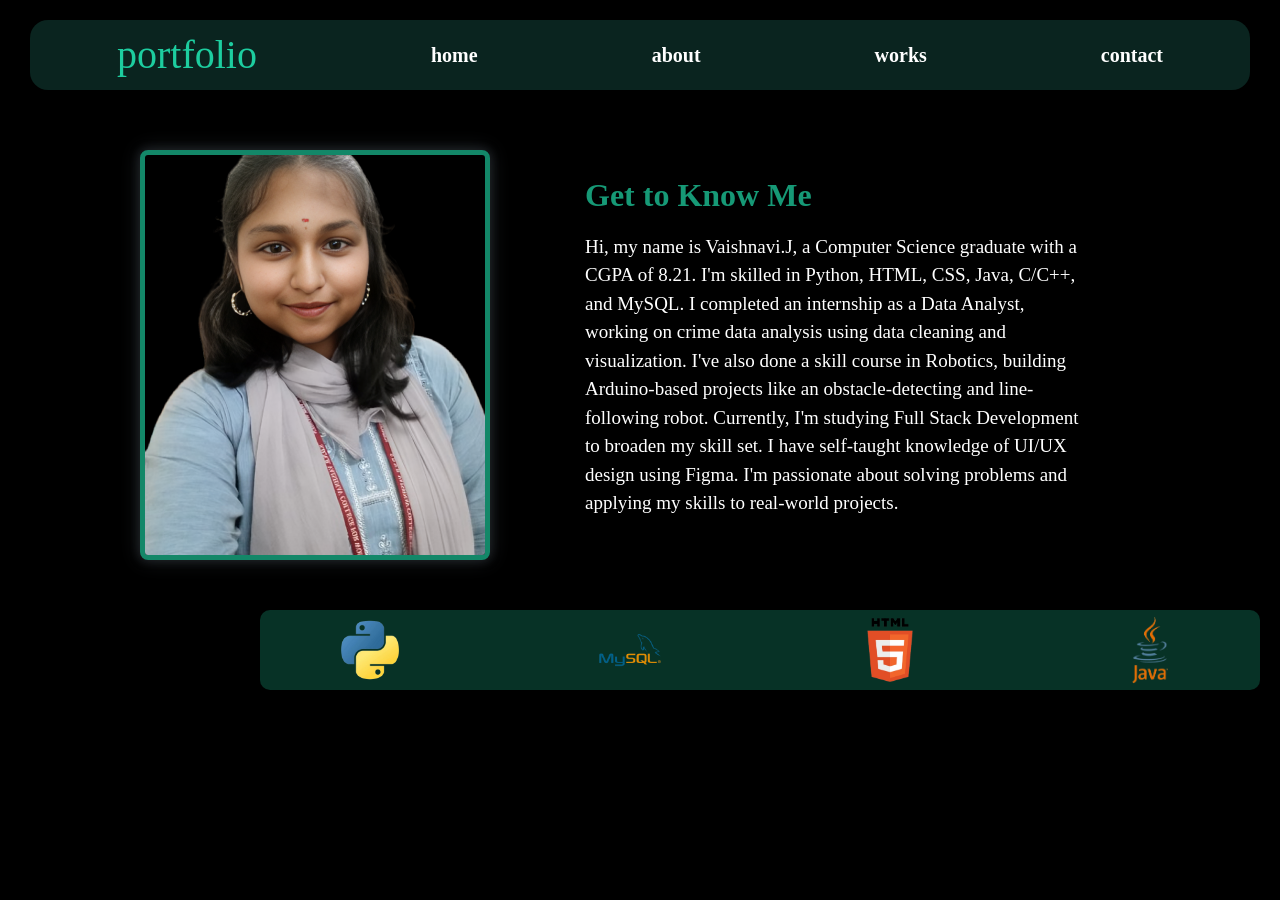
<file: about.html>
<!DOCTYPE html>
<html lang="en">
<head>
    <meta charset="UTF-8">
    <meta name="viewport" content="width=device-width, initial-scale=1.0">
    <title>My Portfolio</title>
    <link rel="stylesheet" href="./style.css"/>
    <link href="https://cdn.jsdelivr.net/npm/bootstrap@5.3.8/dist/css/bootstrap.min.css" rel="stylesheet" integrity="sha384-sRIl4kxILFvY47J16cr9ZwB07vP4J8+LH7qKQnuqkuIAvNWLzeN8tE5YBujZqJLB" crossorigin="anonymous">
    <script src="https://cdn.jsdelivr.net/npm/bootstrap@5.3.8/dist/js/bootstrap.bundle.min.js" integrity="sha384-FKyoEForCGlyvwx9Hj09JcYn3nv7wiPVlz7YYwJrWVcXK/BmnVDxM+D2scQbITxI" crossorigin="anonymous"></script>
</head>
<body>
<div class="body1">
   <div class="outer">
     <div class="home-head mT-5px width=80% ">
     <div class="headfont"><h1>portfolio</h1></div>
     <div class="home hower"> <a class="nav-link" href="./index.html">home</a></div>
     <div class="about hower"><a class="nav-link" href="./about.html">about</a></div>
     <div class="works hower"><a class="nav-link" href="./works.html">works</a></div>
     <div class="contact hower"><a class="nav-link" href="./contact.html">contact</a></div>   
    </div>
   <div class="flexing">
    <div class="aboutbody">
      <div class="myimage">
            <img src="./me.png" alt="mypotrit"/></div>
          <div class="intro">
              <h2 class="head">Get to Know Me</h2>
             <p>Hi, my name is Vaishnavi.J, a Computer Science graduate with a CGPA of 8.21. I'm skilled in Python, HTML, CSS, Java, C/C++, and MySQL. 
              I completed an internship as a Data Analyst, working on crime data analysis using data cleaning and visualization. 
              I've also done a skill course in Robotics, building Arduino-based projects like an obstacle-detecting and line-following robot. Currently, I'm studying Full Stack Development to broaden my skill set.
              I have self-taught knowledge of UI/UX design using Figma. I'm passionate about solving problems and applying my skills to real-world projects.
              </p>
            </div>
        </div>
    </div>
    </div> 
<div class="skill">
  <div class="image-row">
  
     <img src="./Python.jpg-removebg-preview.png" alt="">
     <img src="./mySQL-removebg-preview.png" alt="">
     <img src="./HTML-removebg-preview.png" alt="">
     <img src="./java-removebg-preview.png" alt="">
     
  </div>
  </div>
</div>   
</body>
</html>
</file>
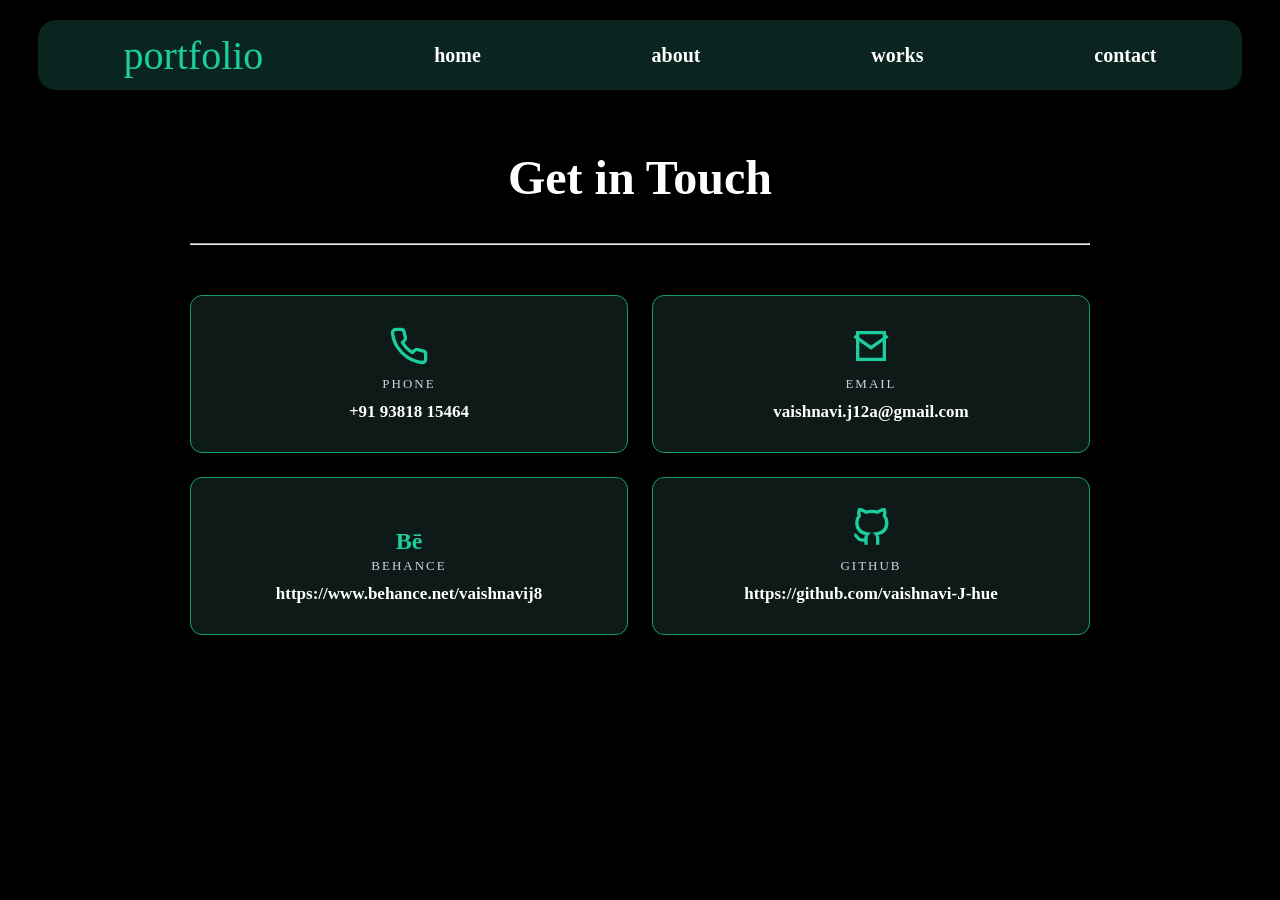
<file: contact.html>
<!DOCTYPE html>
<html lang="en">
<head>
    <meta charset="UTF-8">
    <meta name="viewport" content="width=device-width, initial-scale=1.0">
    <title>Document</title>
    <link rel="stylesheet" href="./style.css"/>
</head>
<body>
<div class="outer2">
<div class="outer">
    <div class="home-head">
      <div class="headfont"><h>portfolio</h></div>
      <div class="home hower"><a class="nav-link" href="./index.html">home</a></div>
      <div class="about hower"><a class="nav-link" href="./about.html">about</a></div>
      <div class="works hower"><a class="nav-link" href="./works.html">works</a></div>
      <div class="contact hower"><a class="nav-link" href="./contact.html">contact</a></div>
    </div>

     <div class="contact-page">


      <h2 class="contact-heading">Get in Touch</h2>|
      <hr/>

      
      <div class="contact-grid">

        <a class="contact-card" href="tel:+919381815464">

          <div class="contact-icon">

            <svg viewBox="0 0 24 24" fill="none" stroke="currentColor" stroke-width="2">

              <path d="M22 16.92v3a2 2 0 0 1-2.18 2 19.79 19.79 0 0 1-8.63-3.07 19.5 19.5 0 0 1-6-6 19.79 19.79 0 0 1-3.07-8.67A2 2 0 0 1 4.11 2h3a2 2 0 0 1 2 1.72c.127.96.361 1.903.7 2.81a2 2 0 0 1-.45 2.11L8.09 9.91a16 16 0 0 0 6 6l1.27-1.27a2 2 0 0 1 2.11-.45c.907.339 1.85.573 2.81.7A2 2 0 0 1 22 16.92z"/>

            </svg>

          </div>

          <p class="contact-label">Phone</p>

          <p class="contact-value">+91 93818 15464</p>

        </a>

        <a class="contact-card" href="mailto:vaishnavi.j12a@gmail.com">

          <div class="contact-icon">

            <svg viewBox="0 0 24 24" fill="none" stroke="currentColor" stroke-width="2">

              <path d="M4 4h16v16H4z"/>

              <path d="M22 6l-10 7L2 6"/>

            </svg>

          </div>

          <p class="contact-label">Email</p>

          <p class="contact-value">vaishnavi.j12a@gmail.com</p>

        </a>

        <a class="contact-card" href="https://www.behance.net/vaishnavij8/projects" target="_blank" rel="noopener noreferrer">
  <div class="contact-icon behance-icon">
    <span class="be-mark"><h2>Bē</h2></span>
  </div>
  <p class="contact-label">Behance</p>
  <p class="contact-value">https://www.behance.net/vaishnavij8</p>
</a>

        <a class="contact-card" href="https://github.com/vaishnavi-J-hue" target="_blank" rel="noopener noreferrer">

          <div class="contact-icon">

            <svg viewBox="0 0 24 24" fill="none" stroke="currentColor" stroke-width="2">

              <path d="M9 19c-5 1.5-5-2.5-7-3m14 6v-3.87a3.37 3.37 0 0 0-.94-2.61c3.14-.35 6.44-1.54 6.44-7A5.44 5.44 0 0 0 20 4.77 5.07 5.07 0 0 0 19.91 1S18.73.65 16 2.48a13.38 13.38 0 0 0-7 0C6.27.65 5.09 1 5.09 1A5.07 5.07 0 0 0 5 4.77a5.44 5.44 0 0 0-1.5 3.78c0 5.42 3.3 6.61 6.44 7A3.37 3.37 0 0 0 9 18.13V22"/>

            </svg>

          </div>

          <p class="contact-label">GitHub</p>

          <p class="contact-value">https://github.com/vaishnavi-J-hue</p>

        </a>

      </div>

    </div>

  </div>
</div>
    </body>
</html>
</file>
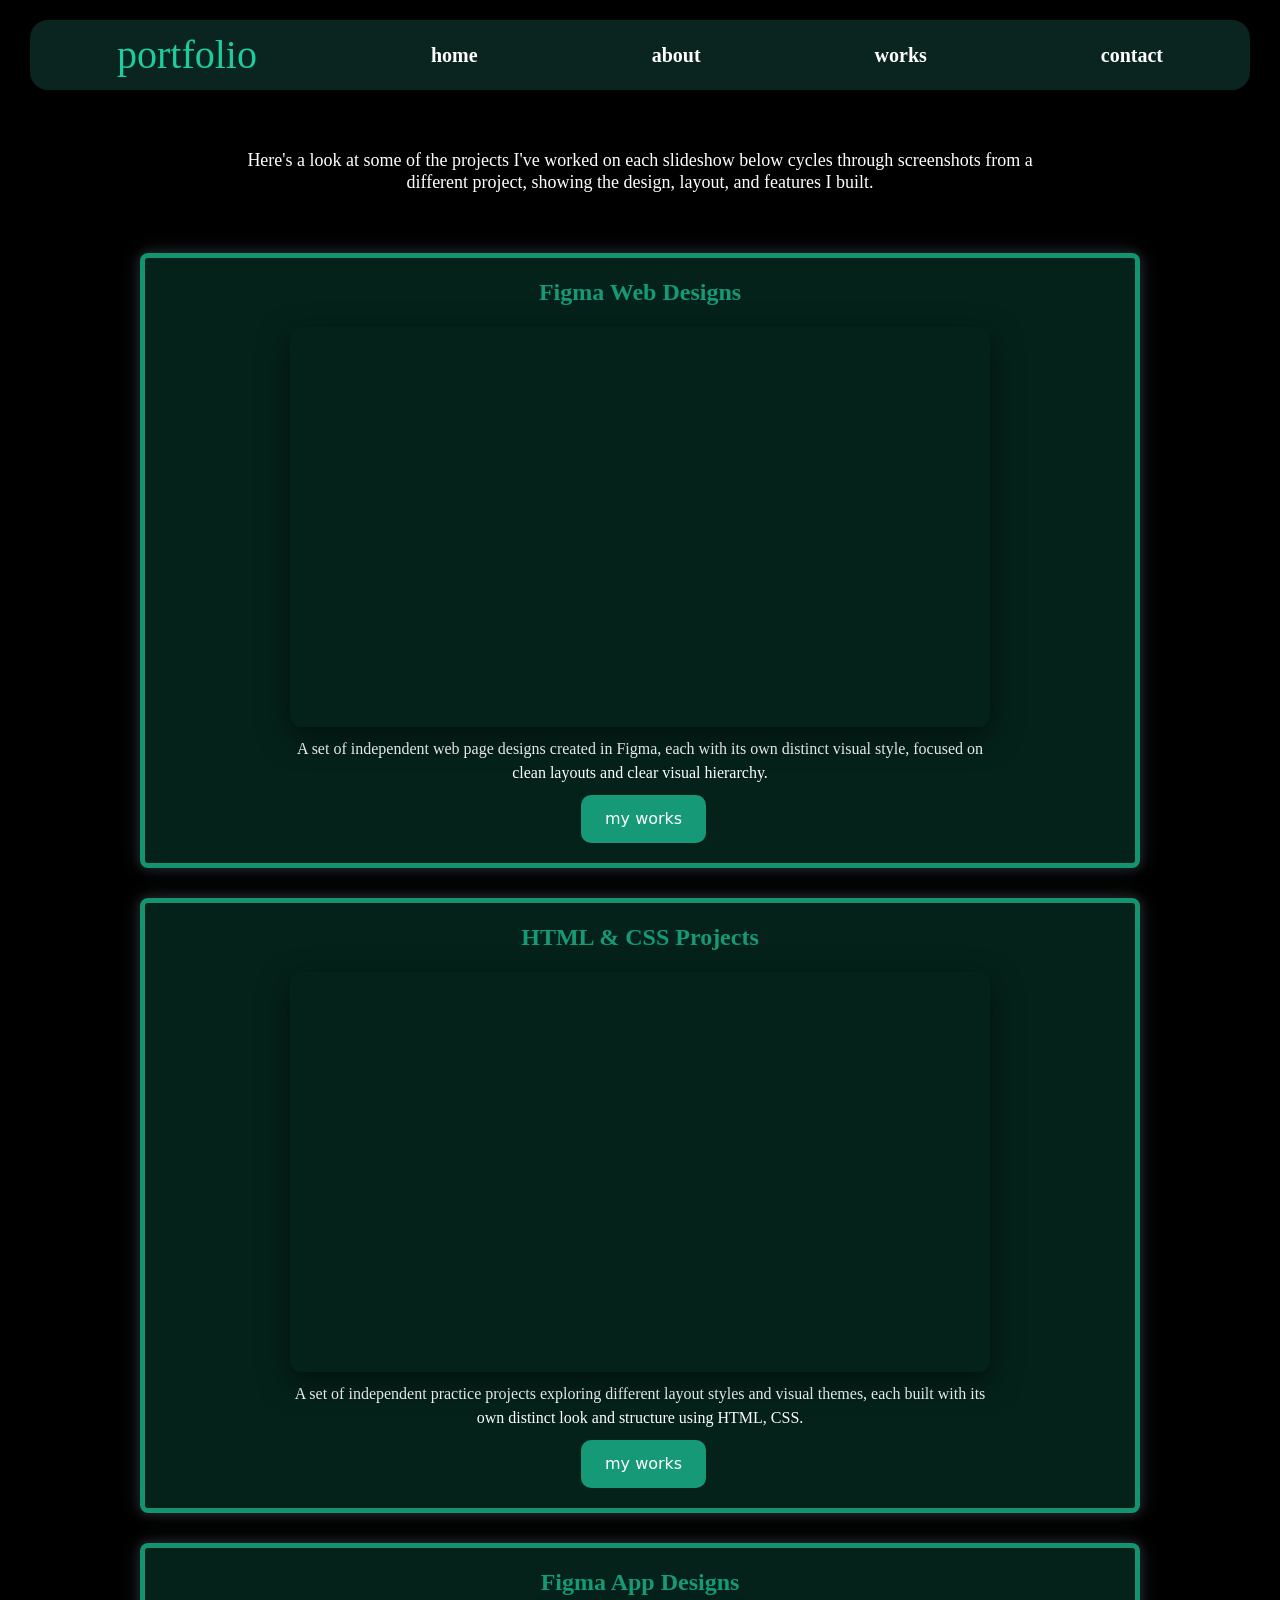
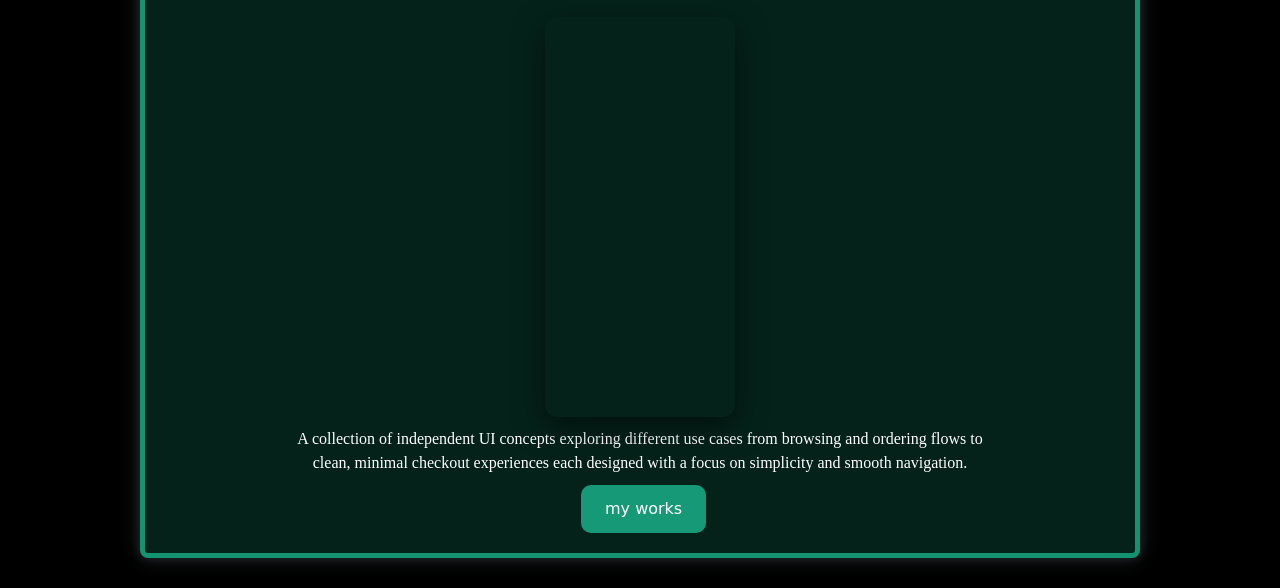
<file: works.html>
<!DOCTYPE html>
<html lang="en">
<head>
    <meta charset="UTF-8">
    <meta name="viewport" content="width=device-width, initial-scale=1.0">
    <title>Document</title>
    <link rel="stylesheet" href="./style.css"/>
    <link href="https://cdn.jsdelivr.net/npm/bootstrap@5.3.8/dist/css/bootstrap.min.css" rel="stylesheet" integrity="sha384-sRIl4kxILFvY47J16cr9ZwB07vP4J8+LH7qKQnuqkuIAvNWLzeN8tE5YBujZqJLB" crossorigin="anonymous">
    <script src="https://cdn.jsdelivr.net/npm/bootstrap@5.3.8/dist/js/bootstrap.bundle.min.js" integrity="sha384-FKyoEForCGlyvwx9Hj09JcYn3nv7wiPVlz7YYwJrWVcXK/BmnVDxM+D2scQbITxI" crossorigin="anonymous"></script>
</head>
</head>
<body>
<div class="outer1">
  <div class="outer">
    <div class="home-head">
      <div class="headfont"><h1>portfolio</h1></div>
      <div class="home hower"><a class="nav-link" href="./index.html">home</a></div>
      <div class="about hower"><a class="nav-link" href="./about.html">about</a></div>
      <div class="works hower"><a class="nav-link" href="./works.html">works</a></div>
      <div class="contact hower"><a class="nav-link" href="./contact.html">contact</a></div>
    </div>

    <div class="works-page">
      <h2 class="works-intro">
        Here's a look at some of the projects I've worked on each slideshow below cycles through
        screenshots from a different project, showing the design, layout, and features I built.
      </h2>
     
      <div class="section">
      <h2 class="work-title">Figma Web Designs</h2>
      <div class="slideshow d-flex">
        <img src="./crypto-design.png" alt="Slide 1">
        <img src="./fruit-juice.png" alt="Slide 2">
        <img src="./working-portfolio.png" alt="Slide 3">
      </div>
      <p class="work-desc">
        A set of independent web page designs created in Figma, each with its own distinct visual style, 
        focused on clean layouts and clear visual hierarchy.
      </p>
      <a href="https://github.com/vaishnavi-J-hue">
        <button class="wrkbtn">my works</button>
      </a>
     </div>
      
      <div class="section">
      <h2 class="work-title">HTML & CSS Projects</h2>
      <div class="slideshow d-flex">
        <img src="./css-bootstrap.png" alt="Slide 1">
        <img src="./css-bootstrap2.png" alt="Slide 2">
        <img src="./birthday.png" alt="Slide 3">
      </div>
      <p class="work-desc">
        A set of independent practice projects exploring different layout styles and visual themes, 
         each built with its own distinct look and structure using HTML, CSS.
      </p>
      <a href="https://www.behance.net/gallery/244183291/Figma-Web-Design">
        <button class="wrkbtn">my works</button>
      </a>
    
    </div>
         
      <div class="section">
      <h2 class="work-title">Figma App Designs</h2>
      <div class="slideshow d-flex1">
        <img src="./food1.png" alt="Slide 1">
        <img src="./food2.png" alt="Slide 2">
        <img src="./pay2.png" alt="Slide 3">
      </div>
      <p class="work-desc">
         A collection of independent UI concepts exploring different use cases from browsing and ordering flows 
         to clean, minimal checkout experiences each designed with a focus on simplicity and smooth navigation.
      </p>
      <a href="https://www.behance.net/gallery/244181711/Mobile-App-Design">
        <button class="wrkbtn">my works</button>
      </a>
    </div>
    </div>
  </div>
</div>
</body>

</html>
</file>
<file: style.css>
body {
  background-color: black !important;
}

/* ================= GLOBAL ================= */

* {
  box-sizing: border-box;
}

.outer {
  width: 100%;
  max-width: 1300px;
  margin: 0 auto;
   margin-top: 20px;
   margin-left: auto;
   margin-right:auto;
}

/* ================= HOME ================= */


.home-head {
  width: auto;
  height: 70px;
  background-color: #1d675959;
  margin-top: 0;
  margin-bottom: 60px;
  margin-right: 30px;
  margin-left: 30px;
  border-radius: 10px;
  display: flex;
  align-items: center;
  justify-content: space-around;
 
  border-radius: 2dvh;
}

.home-head div {
  margin: auto;
}

.home-head > .headfont {
  font-family: Georgia, serif;
  font-size: 40px;
  color: #1DCD9F;
}

.home-head > .headfont h1 {
  margin: 0;
}

.hower {
  color: #cbd5e1;
  transition: color 0.3s ease;
}

.hower:hover {
  color: #3b82f6;
}

.home-head > .home,
.home-head > .about,
.home-head > .works,
.home-head > .contact {
  font-family: 'Times New Roman', serif;
  font-weight: bold;
  font-size: 20px;
  color: white;
}

.home-head a {
  text-decoration: none;
  color: inherit;
}

.home-content {
  display: grid;
  gap: 30px;
  grid-template-columns: 1fr 1fr;
  align-items: center;
  justify-content: center;
  margin: 30px auto;
  width: 90%;
  max-width: 1100px;
  
}

.home-content > .gif {
  grid-column-start: 2;
  display: flex;
  align-items: center;
  justify-content: center;
  margin: auto;
}

.home-content > .welcome {
  grid-column-start: 1;
  grid-row-start: 1;
  margin: auto;
}

.welcome > h1 {
  color: #169976;
  font-family: Georgia, serif;
  font-size: 60px;
  font-weight: bolder;
}

.welcome > h2 {
  color: white;
  font-family: Georgia, serif;
  font-weight: normal;
}

.welcome > p {
  color: white;
  font-family: Georgia, serif;
  font-weight: normal;
}

.hover-btn {
  margin-top: 25px;
  padding: 12px 24px;
  font-size: 1rem;
  background-color: #169976;
  color: white;
  border: none;
  border-radius: 10px;
  cursor: pointer;
  transition: background-color 0.3s ease, transform 0.2s ease;
}

.hover-btn:hover {
  background-color: #1DCD9F;
}

/* ================= ABOUT ================= */
.body1>.outer{

   margin-top: 20px;

}
.aboutbody {
  display: grid;
  gap: 40px;
  grid-template-columns: 350px 1fr;
  align-items: center;
  justify-content: center;
  margin: 30px auto;
  width: 90%;
  max-width: 1000px;
  height: auto;
}

.aboutbody > .myimage {
  grid-column-start: 1;
  height: 410px;
  width: 350px;
  border: 5px solid #1dcd9ea8;
  box-shadow: 0 0 10px, 0 0 20px;
  border-radius: 8px;
  position: relative;
  margin: auto;
  overflow: hidden;
}

.myimage > img {
  position: absolute;
  top: 0;
  left: 0;
  width: 100%;
  height: 100%;
  object-fit: cover;
}

.intro {
  width: 100%;
  max-width: 500px;
  height: auto;
  margin: auto;
}

.intro > p {
  padding-top: 10px;
  color: white;
  font-family: 'Times New Roman', serif;
  font-size: 19px;
}

.intro > h2 {
  color: #169976;
  margin-top: 0;
  font-family: 'Times New Roman', serif;
  font-weight: bold;
}

.image-row {
   display:relative;
  display: grid;
  grid-template-columns:  1fr 1fr 1fr 1fr;
  gap: 40px;
  justify-content: center;
  align-items: center;
  width: 1000px;
  height: auto;
  background-color: #16997653;
  margin: auto;
  margin-top: 20px;
  margin-bottom: 20px;
  border-radius: 10px;
  margin-left:10px;
}
.skill h1{
   color: white;
    font-family: Georgia, serif;
   font-weight: normal;
   margin: auto;

  
}
.skill{
   display: grid;
   grid-template-columns: 4fr;
   justify-content: center;
   align-items: center;
   margin: auto;
   margin-left: 250px;
  
   
}

.image-row img {
  width: 80px;
  height: 80px;
  object-fit: cover;
  border-radius: 8px;
  margin:auto;
}

/* ================= WORKS ================= */
.outer1>.outer{
   margin-top: 20px;
}
.works-page {
  display: flex;
  flex-direction: column;
  align-items: center;
  gap: 30px;
  width: 90%;
  max-width: 900px;
  margin: 30px auto;
  
}

.works-intro {
  color: white;
  font-family: 'Times New Roman', serif;
  font-size: 18px;
  text-align: center;
  max-width: 800px;
  margin: 0 auto;
  margin-bottom: 30px;
}

.slideshow {
  position: relative;
  width: 700px;
  max-width: 90vw;
  height: 400px;
  overflow: hidden;
  border-radius: 12px;
  box-shadow: 0 10px 30px rgba(0, 0, 0, 0.5);
  margin: 0 auto;
 
}

.slideshow img {
  position: absolute;
  top: 0;
  left: 0;
  width: 100%;
  height: 100%;
  object-fit: contain;
  background: #000;
  opacity: 0;
  animation: fade 12s infinite;
  
}

.slideshow img:nth-child(1) { animation-delay: 0s; }
.slideshow img:nth-child(2) { animation-delay: 4s; }
.slideshow img:nth-child(3) { animation-delay: 8s; }

@keyframes fade {
  0%   { opacity: 0; }
  5%   { opacity: 1; }
  28%  { opacity: 1; }
  33%  { opacity: 0; }
  100% { opacity: 0; }
}
.work-title {
  color: #169976;
  font-family: 'Times New Roman', serif;
  font-size: 24px;
  font-weight: bold;
  text-align: center;
  margin: 0;
  margin-top: 20px;
  margin-bottom: 20px;
}

.work-desc {
  color: white;
  font-family: 'Times New Roman', serif;
  font-size: 16px;
  text-align: center;
  max-width: 700px;
  margin: 0 auto;
   margin-bottom: 10px;
   margin-top: 10px;
}
.section{
   width: 1000px;
   height: auto;
   background-color: #16997638;
   border-radius:1rem;
   border:5px solid #1dcd9ea8 ;
   box-shadow: 0 0 10px, 0 0 20px;
  border-radius: 8px;
}

.d-flex1{
   width: 190px;
}

.wrkbtn{
  margin-bottom: 20px;
  margin-top: 0px;
  padding: 12px 24px;
  font-size: 1rem;
  background-color: #169976;
  color: white;
  border: none;
  border-radius: 10px;
  cursor: pointer;
  transition: background-color 0.3s ease, transform 0.2s ease;
  margin-left: 436px;
}


/* ================= CONTACT ================= */

.contact-page {
  width: 90%;
  max-width: 900px;
  margin: 40px auto 80px;
  text-align: center;
}

.contact-eyebrow {
  color: #1DCD9F;
  font-family: Georgia, serif;
  font-size: 14px;
  letter-spacing: 4px;
  text-transform: uppercase;
  margin-bottom: 10px;
}

.contact-heading {
  color: white;
  font-family: Georgia, serif;
  font-size: 48px;
  font-weight: bold;
  margin: 0 0 12px;
}

.contact-sub {
  color: #cbd5e1;
  font-family: Georgia, serif;
  font-size: 16px;
  margin-bottom: 50px;
}

.contact-grid {
  display: grid;
  grid-template-columns: repeat(2, 1fr);
  gap: 24px;
}

.contact-card {
  display: flex;
  flex-direction: column;
  align-items: center;
  gap: 10px;
  padding: 30px 20px;
  border: 1px solid #169976;
  border-radius: 12px;
  background-color: #0d1a17;
  text-decoration: none;
 
}



.contact-icon {
  width: 40px;
  height: 40px;
  color: #1DCD9F;
}

.contact-icon svg {
  width: 100%;
  height: 100%;
}

.contact-label {
  color: #cbd5e1;
   font-family: Georgia, serif;
  font-size: 13px;
  letter-spacing: 2px;
  text-transform: uppercase;
  margin: 0;
}

.contact-value {
  color: white;
  font-family: Georgia, serif;
  font-size: 17px;
  font-weight: bold;
  margin: 0;
  word-break: break-word;
}

.outer2{
   margin-top: 20px;
}

.contact-page>hr{
margin-bottom: 50px;
}

@media (max-width: 600px) {
  .contact-grid {
    grid-template-columns: 1fr;
  }
  .contact-heading {
    font-size: 34px;
  }
}
</file>
